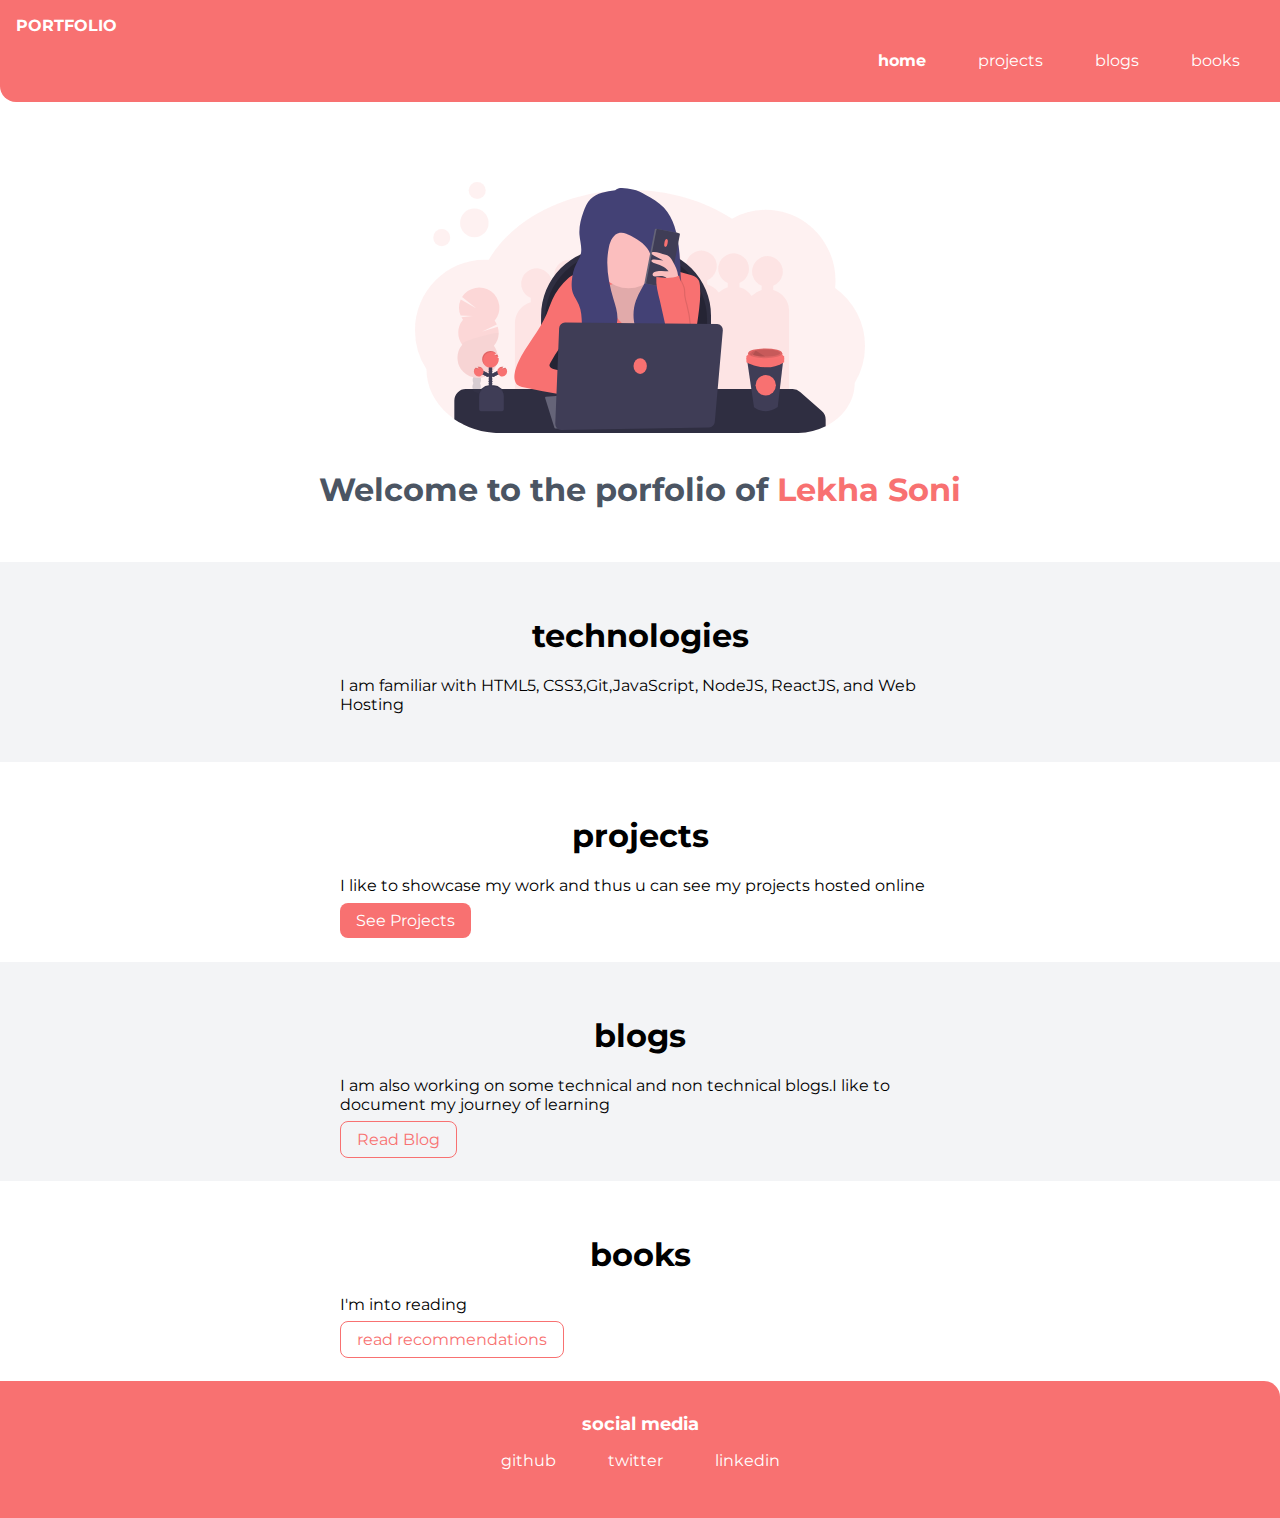
<file: index.html>
<!DOCTYPE html>
<html lang="en">
<head>
    <meta charset="UTF-8">
    <meta http-equiv="X-UA-Compatible" content="IE=edge">
    <meta name="viewport" content="width=device-width, initial-scale=1.0">
    <title>home | portfolio</title>
    <link rel="stylesheet" href="styles.css">
</head>
<body>
    <nav class="navigation container">
        <div class="nav-brand">PORTFOLIO</div>
        <ul class="list-non-bullet nav-pills">
            <li class="list-item-inline">
                <a class="link link-active" href="/html-and-css-/index.html">home</a>
            </li>
    
            <li class="list-item-inline">
                <a class="link" href="projects.html">projects</a>
            </li>
    
            <li class="list-item-inline">
                <a class="link" href="blogs.html">blogs</a>
            </li>

            <li class="list-item-inline">
                <a class="link" href="books.html">books</a>
            </li>
        </ul>
    </nav>

    <header class="hero">
        <img class="hero-img" src="images/person.svg" alt="">

        <h1 class="hero-heading">Welcome to the porfolio of <span class="heading-inverted">Lekha Soni</span></h1>
    </header>

    <section class="section ow">
        <div class="container container-center">

            <h1>technologies</h1>

            <p>I am familiar with HTML5, CSS3,Git,JavaScript, NodeJS, ReactJS,
                and Web Hosting </p>
        </div>
    </section>

    <section class="section">
        <div class="container container-center">

            <h1>projects</h1>

            <p>I like to showcase my work and thus u can 
                see my projects hosted online</p>
                <a class="link link-primary" href="/">See Projects</a>
        </div>
    </section>

    <section class="section ow">
        <div class="container container-center">

            <h1>blogs</h1>

            <p>I am also working on some technical and non technical 
                blogs.I like to document my journey of learning 
            </p>
            <a class="link link-secondary" href="/">Read Blog</a>
        </div>
    </section>

    <section class="section">
        <div class="container container-center">

            <h1>books</h1>

            <p>I'm into reading</p>
            <a class="link link-secondary" href="/">read recommendations</a>
        </div>
    </section>

   
    <footer class="footer">
        <div class="footer-header">social media</div>
        <ul class="social-links list-non-bullet">
            <li class="list-item-inline"><a class="link" href="https://github.com/lekkha">github</a></li>
            <li class="list-item-inline"><a class="link" href="/">twitter</a></li>
            <li class="list-item-inline"><a class="link" href="https://www.linkedin.com/in/lekha-soni-952a18218">linkedin</a></li>

        </ul>
    </footer>
    
 
</body>

</html>
</file>
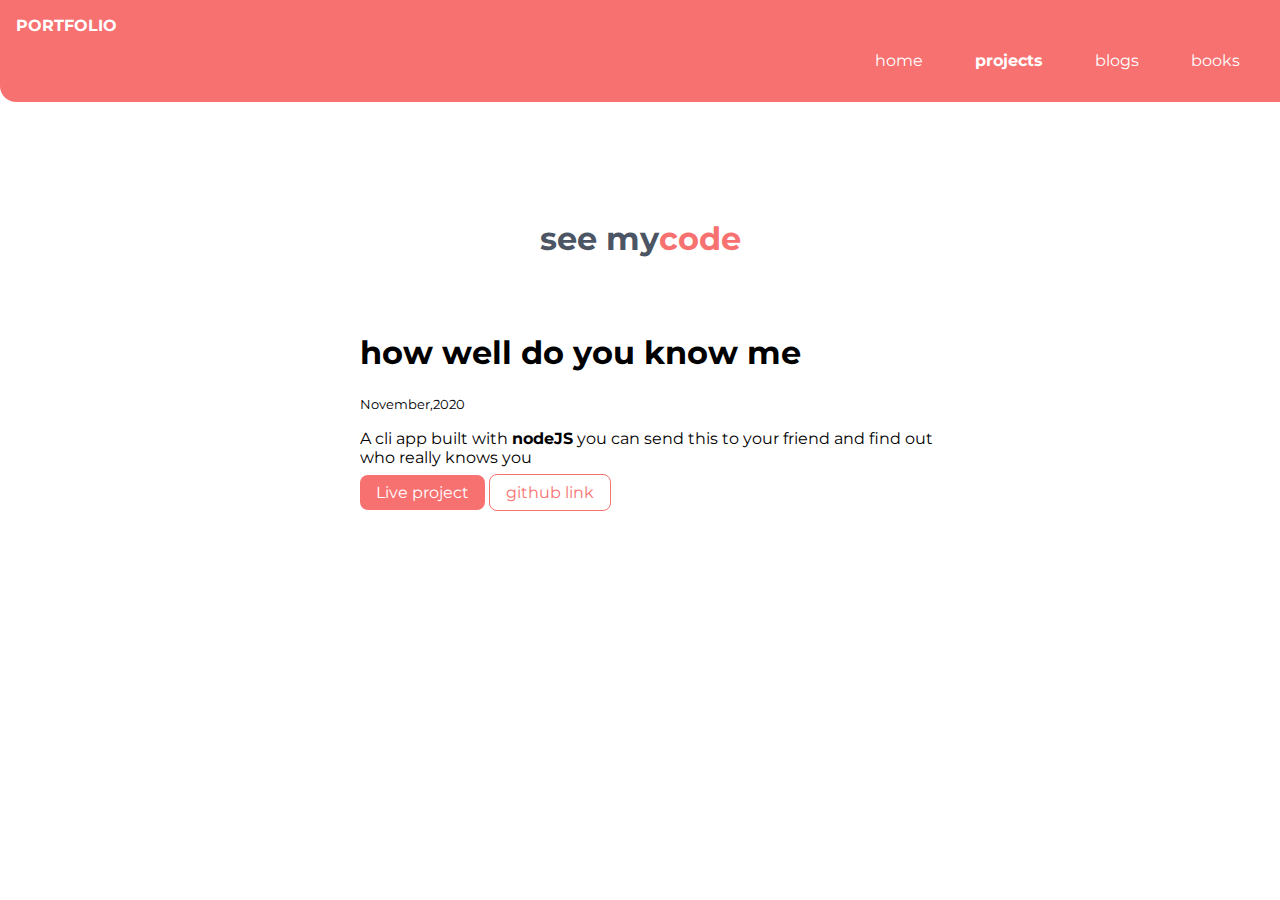
<file: projects.html>
<!DOCTYPE html>
<html lang="en">
<head>
    <meta charset="UTF-8">
    <meta http-equiv="X-UA-Compatible" content="IE=edge">
    <meta name="viewport" content="width=device-width, initial-scale=1.0">
    <title>projects</title>
    <link rel="stylesheet" href="styles.css">
</head>
<body>
    <nav class="navigation container">
        <div class="nav-brand">PORTFOLIO</div>
        <ul class="list-non-bullet nav-pills">
            <li class="list-item-inline">
                <a class="link " href="/html-and-css-/index.html">home</a>
            </li>
    
            <li class="list-item-inline">
                <a class="link link-active" href="projects.html">projects</a>
            </li>
    
            <li class="list-item-inline">
                <a class="link " href="blogs.html">blogs</a>
            </li>

            <li class="list-item-inline">
                <a class="link" href="books.html">books</a>
            </li>
        </ul>
    </nav>
    <header class="hero">
        <h1 class="hero-heading">see my<span class="heading-inverted">code</span></h1>
    </header>

    <ul class="list-non-bullet" >
        <li>
            <div class="container container-center">
            <h1>how well do you know me </h1>
            <small>November,2020</small>
            <p>A cli app built with <strong>nodeJS</strong> you can send this to your 
            friend and find out who really knows you </p>

            <a class="link link-primary " href="/">Live project</a>
            <a class="link link-secondary" href="/">github link</a>
        </div>
        </li>

    </ol>


</body>
</html>
</file>
<file: styles.css>
@import url('https://fonts.googleapis.com/css2?family=Montserrat:wght@400;700&display=swap');

/* root element is the entire page */
/*define colors here cause if u want to change colors in future changing them here will reflect it on the page thus only 1 place u'll have to change   */
:root{
    --primary-color: #F87171;
    --off-white: #F3F4F6;
    --dark-gray: #4B5563;

}


body{
    font-family: 'Montserrat', sans-serif;
    margin: 0px;
}

hr {
    margin: 2rem 0rem;
}


/* container */
/* rem - (under relative length unit) relative to the font size of the root element */
/* when rem is not used the spacing will remain the same but on zooming the font size will change creating 
problems in the web page */
.container{
    padding: 0rem 1 rem;
}

.container-center{
    max-width: 600px;
    margin:auto;
}

/* links */
/* links imp - 2 type primary and sec- have to define primary colour for website */
/* VAR IS CSS VARIABLE HERE */

.link {
    box-sizing: border-box;
    /* to remove underline */
    text-decoration: none;  
    /* padding is done in the form top rt bot lt so here top and rt have been defined which automatically defines bottom and left aswell  */
    padding: 0.5rem 1rem;
    /* margin-top: 1rem;
    margin-bottom: 1 rem; instead of box sizing*/

}
.link-primary{
    background-color: var(--primary-color);
    border-radius: 0.5rem;
    color:white
}
.link-secondary{
    color: var(--primary-color);
    border-radius: 0.5rem;
    border: 1px solid var(--primary-color);
}
/* look into BEM naming convention for css */

/* lists */

.list-non-bullet{
    list-style: none;
}

.list-item-inline {
    display: inline;
    padding: 0rem 0.5rem;
}

/* navigation */

.navigation {
    background-color: var(--primary-color);
    color:white;
    padding: 1rem;
    border-bottom-left-radius: 1rem;
}

.navigation .nav-brand {
    font-weight: bold;
}

.navigation .nav-pills{
    text-align: right;
}


.navigation .link{
    color:white
}

.navigation .link-active {
   font-weight: bold; 

}

/* header */

.hero{
padding: 2rem;
padding-top: 5rem;
}

.hero .hero-img{
    max-width: 450px;
    display: block;
    margin: auto;
}

.hero .hero-heading {
    text-align: center;
    padding-top: 1rem;
    color: var(--dark-gray);
}

.hero .hero-heading .heading-inverted {
    color: var(--primary-color);
}

/* section */

.section{
    padding: 2rem;
}

.section h1 {
    text-align: center;
  
}

.ow{
    background-color: var(--off-white);
}

/* footer */

.footer {
    background-color: var(--primary-color);
    padding: 2rem 1rem;
    text-align:center;
    color: white;
    border-top-right-radius: 1rem;
}

.footer .link {
    color: white;
}

.footer .footer-header {
    font-weight: bold;
    font-size: large;

}
.footer ul{
    padding-inline-start: 0px;
}
</file>
